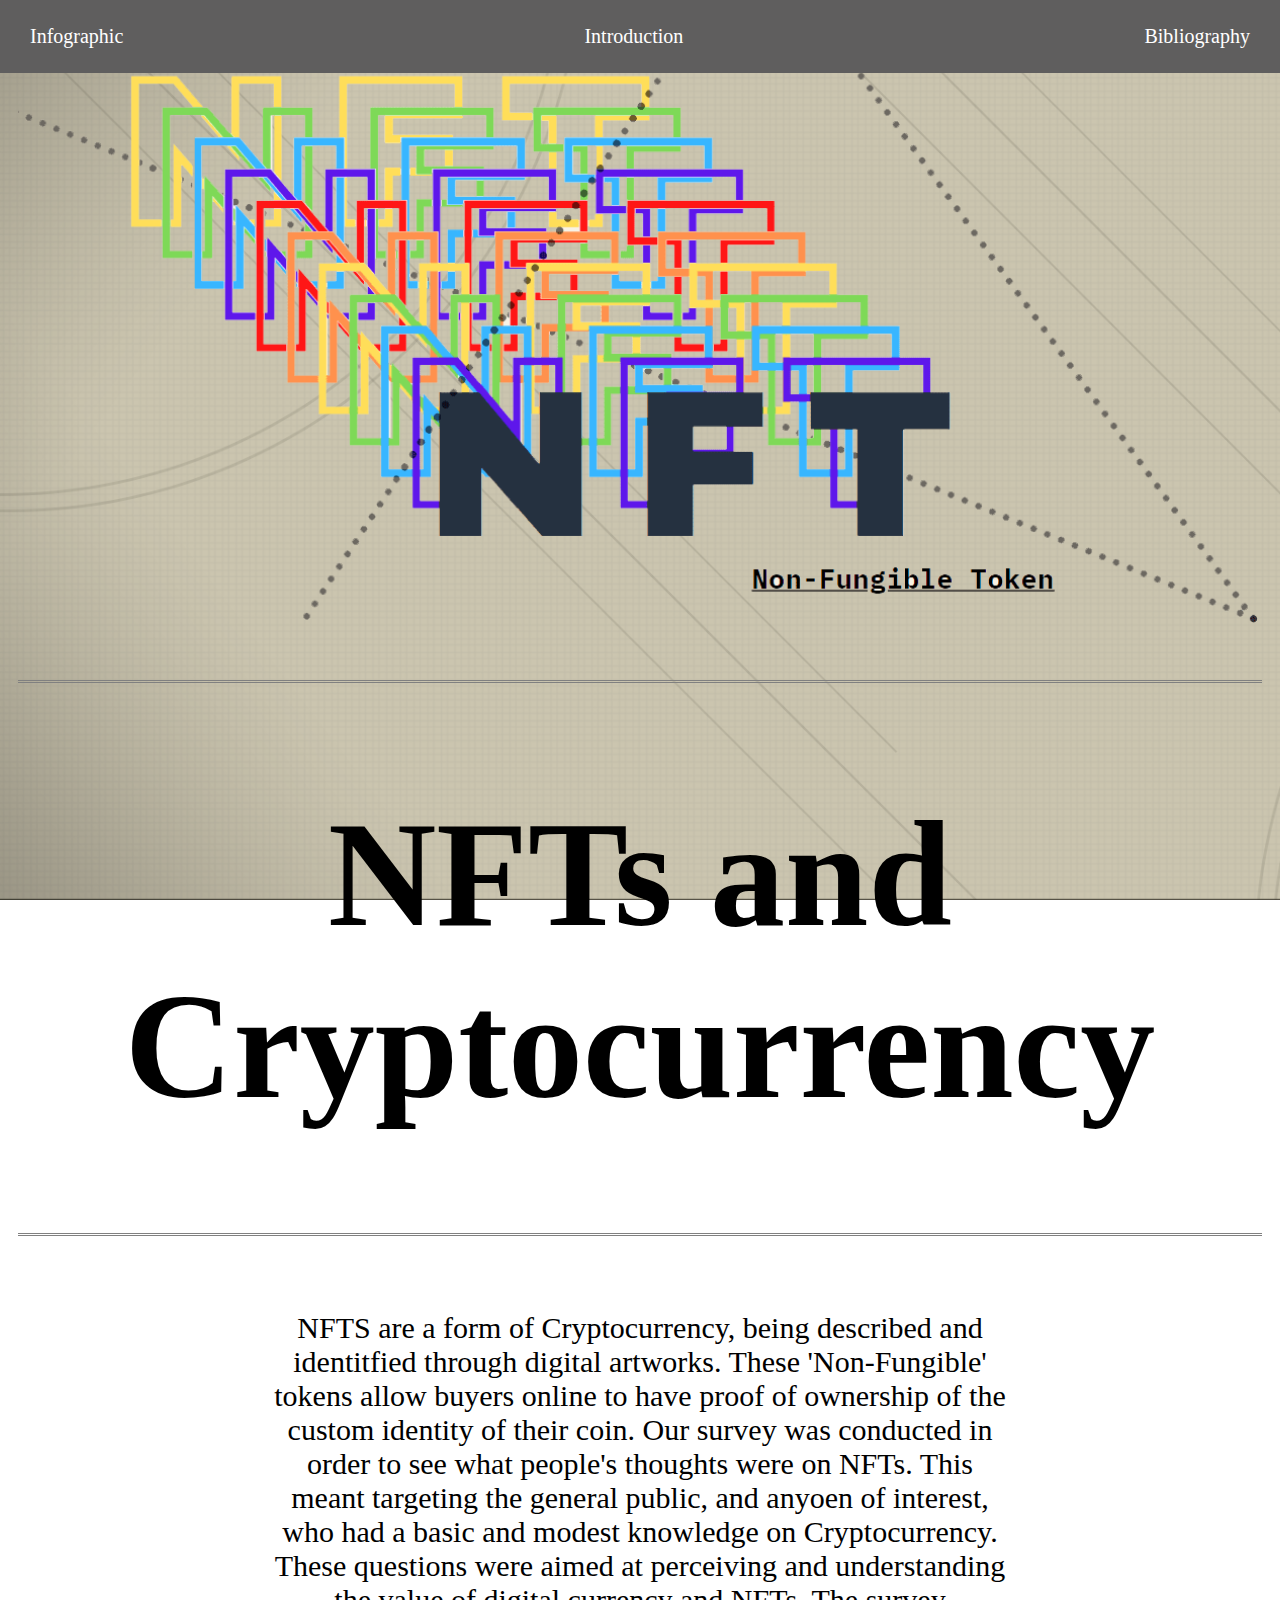
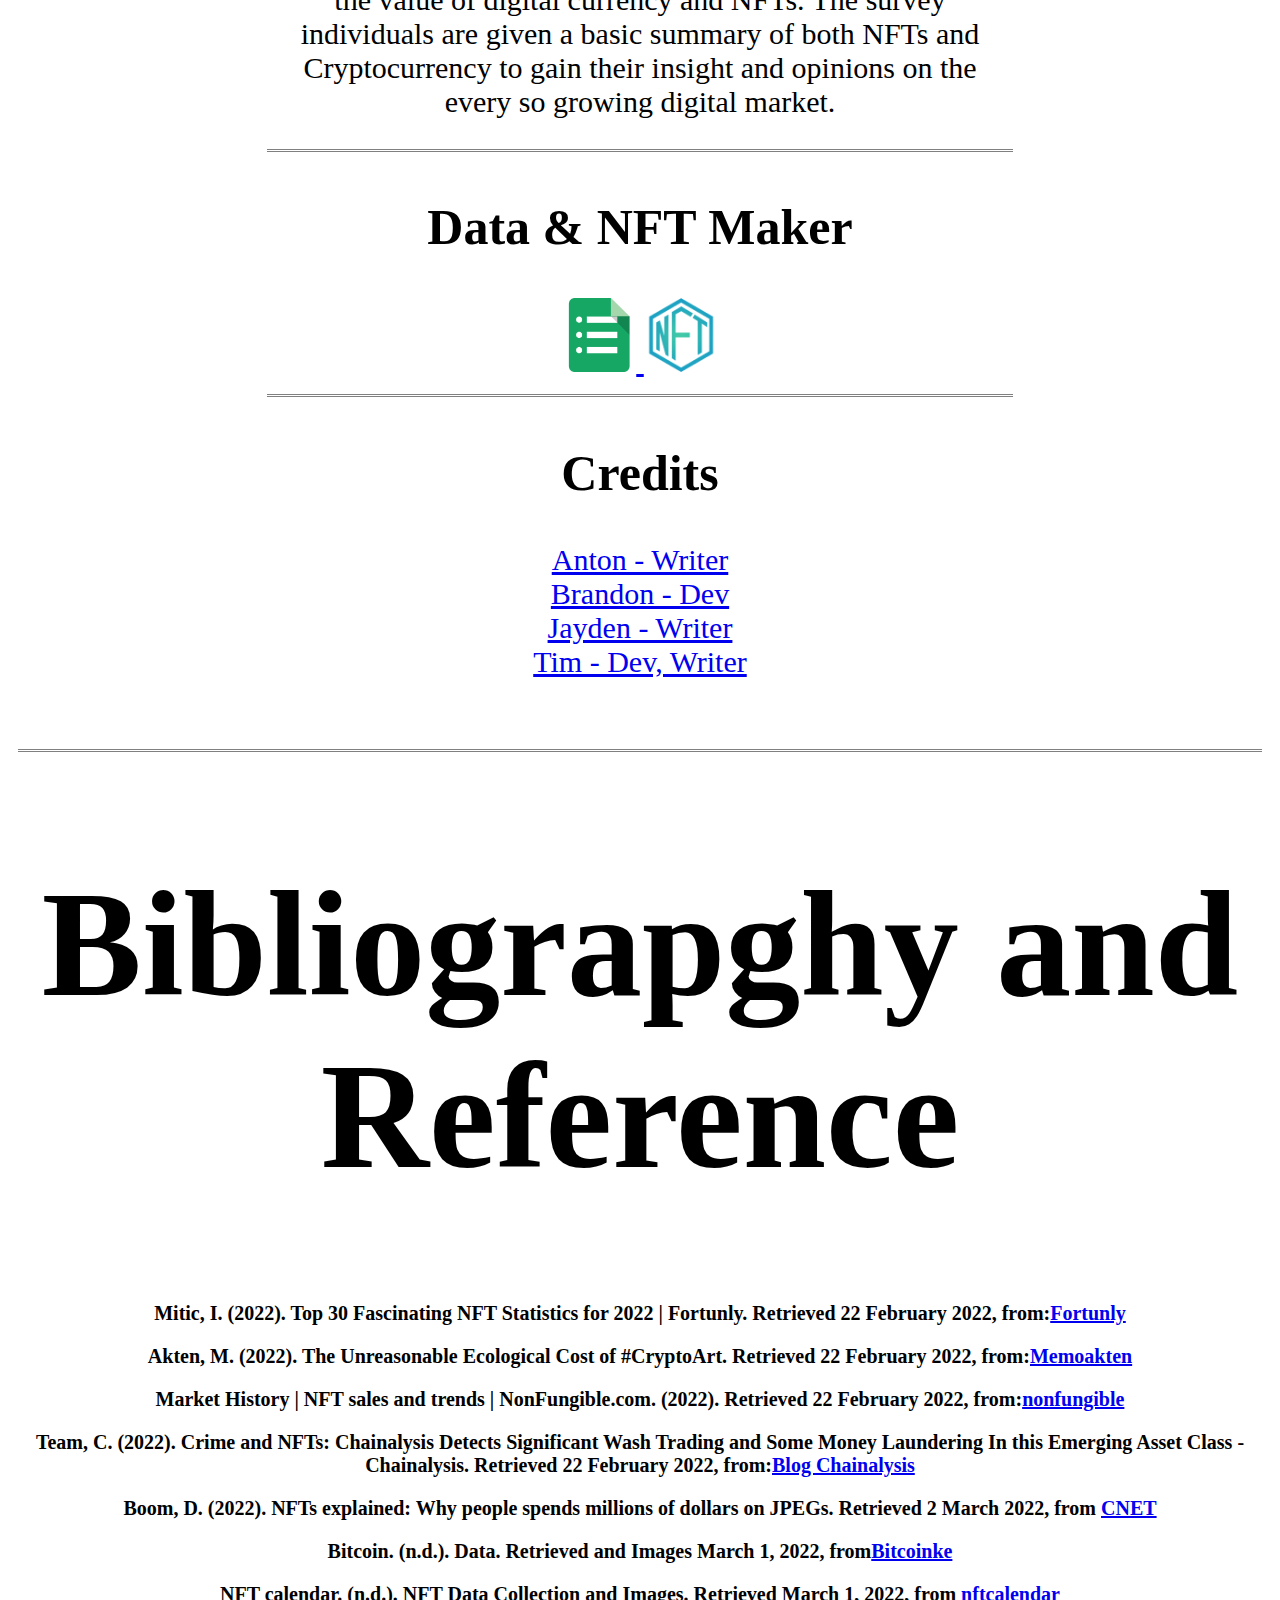
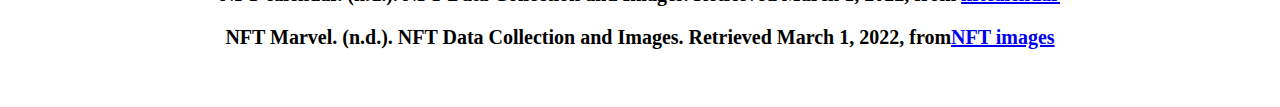
<file: index.html>
<html lang="en">
    <head>
        <link rel="stylesheet" href="home.css"> 
        <link rel="icon" type="image/x-icon" href="640px-NFT_Icon.ico">
    </head>
    
    <body>
        <style>
        body {
            background-image: url(nier-grid.png);
            background-repeat: no-repeat;
            background-attachment: fixed;
            background-size: cover;
        }
        </style>
        <div class="grid-container">
            
            <div class="item1">
                <div class="container">
                    <a href="infographic.html">
                        <img src="nft header 1.png" alt="header" style="width:100%";>
                    </a>
                </div>
            </div>
            
            <div class="item3">
                <div class="navbar">
                    <a href="infographic.html"> Infographic</a>
                    <a href="#C1">Introduction</a>
                    <a href="#C2">Bibliography</a>
                </div>

                <hr>
                <h1 id="C1"> NFTs and Cryptocurrency </h1>
                <hr>
                <div class="context">
                    <p>NFTS are a form of Cryptocurrency, being described and identitfied 
                        through digital artworks. These 'Non-Fungible' tokens allow buyers 
                        online to have proof of ownership of the custom identity of their coin. 
                        Our survey was conducted in order to see what people's thoughts were on 
                        NFTs. This meant targeting the general public, and anyoen of interest, 
                        who had a basic and modest knowledge on Cryptocurrency. These questions 
                        were aimed at perceiving and understanding the value of digital currency 
                        and NFTs. The survey individuals are given a basic summary of both NFTs and 
                        Cryptocurrency to gain their insight and opinions on the every so growing digital 
                        market.
                    </p>
                    <hr>
                    <h2>
                        Data & NFT Maker
                    </h2>
                    <a href="https://docs.google.com/spreadsheets/d/1cFa4IT4hKzQkpgMTZmXUeVE-Q4pwE8cP1rmLsYBC9O0/edit?usp=sharing">
                        <img src="pngegg.png" alt="google sheet" style="width: 10%;">
                    </a>
                    <a href="https://rotaryviper.github.io/Make-Art/">
                        <img src=640px-NFT_Icon.png alt="NFT maker" style="width: 10%">
                    </a>
                    <hr>
                    <h2>
                        Credits
                    </h2>
                    <a href="https://github.com/Helo-ctrl">Anton - Writer</a><br>
                    <a href="https://github.com/rotaryViper">Brandon - Dev</a><br>
                    <a href="https://github.com/JaydenHuynh">Jayden - Writer</a><br>
                    <a href="https://github.com/Satjanir">Tim - Dev, Writer</a><br>
                
                </div>
            </div>
            <div class="Item5">
                <hr>
                <h1 id="C2">Bibliograpghy and Reference</h1>
                <h3>
                    Mitic, I. (2022). Top 30 Fascinating NFT Statistics for 2022 | Fortunly. Retrieved 22 February 2022, from:<a href= "https://fortunly.com/statistics/nft-statistics/">Fortunly</a>
                </h3>

                <h3>
                    Akten, M. (2022). The Unreasonable Ecological Cost of #CryptoArt. Retrieved 22 February 2022, from:<a href="https://memoakten.medium.com/the-unreasonable-ecological-cost-of-cryptoart-2221d3eb2053#:~:text=In%20fact%2C%20of%20the%20~18000,(details%20in%20Part%202)">Memoakten</a>
                </h3>

                <h3>
                    Market History | NFT sales and trends | NonFungible.com. (2022). Retrieved 22 February 2022, from:<a href="https://nonfungible.com/market/history">nonfungible</a>
                </h3>

                <h3>
                    Team, C. (2022). Crime and NFTs: Chainalysis Detects Significant Wash Trading and Some Money Laundering In this Emerging Asset Class - Chainalysis. Retrieved 22 February 2022, from:<a href="https://blog.chainalysis.com/reports/2022-crypto-crime-report-preview-nft-wash-trading-money-laundering/#:~:text=Chainalysis%20tracked%20a%20minimum%20%2444.2,NFTs%20offer%20potential%20for%20abuse">Blog Chainalysis</a>
                </h3>

                <h3>
                    Boom, D. (2022). NFTs explained: Why people spends millions of dollars on JPEGs. Retrieved 2 March 2022, from <a href="https://www.cnet.com/news/nfts-explained-why-people-spends-millions-of-dollars-on-jpegs/">CNET</a> 
                </h3>

                <h3>
                    Bitcoin. (n.d.). Data. Retrieved and Images March 1, 2022, from<a href=https://bitcoinke.io/2021/08/nfts-in-august-2021/ >Bitcoinke</a>
                </h3>

                <h3>
                    NFT calendar. (n.d.). NFT Data Collection and Images. Retrieved March 1, 2022, from <a href=https://nftcalendar.io/event/art-the-internet-deserves/ >nftcalendar</a>
                </h3>

                <h3>
                    NFT Marvel. (n.d.). NFT Data Collection and Images. Retrieved March 1, 2022, from<a href="https://chakra.beyondlife.club/?fsz=orangecomet">NFT images</a>
                </h3>

            </div>
        </div>
    </body>
</html>
</file>
<file: home.css>
@font-face {
    font-family: 'IBM Plex Mono', monospace;
    src: url(https://fonts.google.com/share?selection.family=IBM%20Plex%20Mono:wght@100);
}

body {
    background-color: transparent;
    font-family: "IBM Plex Mono";
}

.item1 { grid-area: header;}
.item3 { grid-area: main;}
.item5 { grid-area: footer;}

.grid-container {
    display: grid;
    grid-template-areas:
        'header header header header header header header'
        'main main main main main main main'
        'footer footer footer footer footer footer footer';
    padding: 10px;
}

.grid-container > div {
    background-color: transparent;
    text-align: left;
    padding: 20px 0;
    font-size: 30px;
}

p {
    font-size:30px;
    text-align:center;
}
.context {
    text-align:center;
    padding-top: 25px;
    padding-right: 20%;
    padding-bottom: 15px;
    padding-left: 20%;
}
h1 {
    font-size: 150px;
    text-align: center;
}

h2 {
    font-size: 50px;
    text-align:center;
}

h3 {
    font-size: 20px;
    text-align:center;
}
hr {
    border: none;
    border-top: 3px double ;
    overflow: visible;
    text-align: center;
    height: 5px;
}

hr:after {
    background: transparent;
    padding: 0 4px;
    position: relative;
    top: -13px;
}

.container {
    position: relative;
    text-align: center;
    color: #faf1e2
}

.centered {
    color:black;
    position: absolute;
    top: 50%;
    right: 50%;
    transform: translate (-30%, -70%);
}

.navbar {
	overflow: hidden;
	background-color: rgb(95, 94, 94);
    color: white;
	position: fixed;
	top: 0;
    left:0;
	width: 100%;
    justify-content: space-evenly;

    display: flex;
    flex-flow: row wrap;
    justify-content: space-between;
    text-align: center;
}


  
.navbar a {
	float: left;
	display: block;
	color: white;
	text-align: center;
	padding: 25px 30px;
	text-decoration: none;
	font-size: 20px;
    align-self: center;

}

.image {
    padding: 50%;
}
</file>
